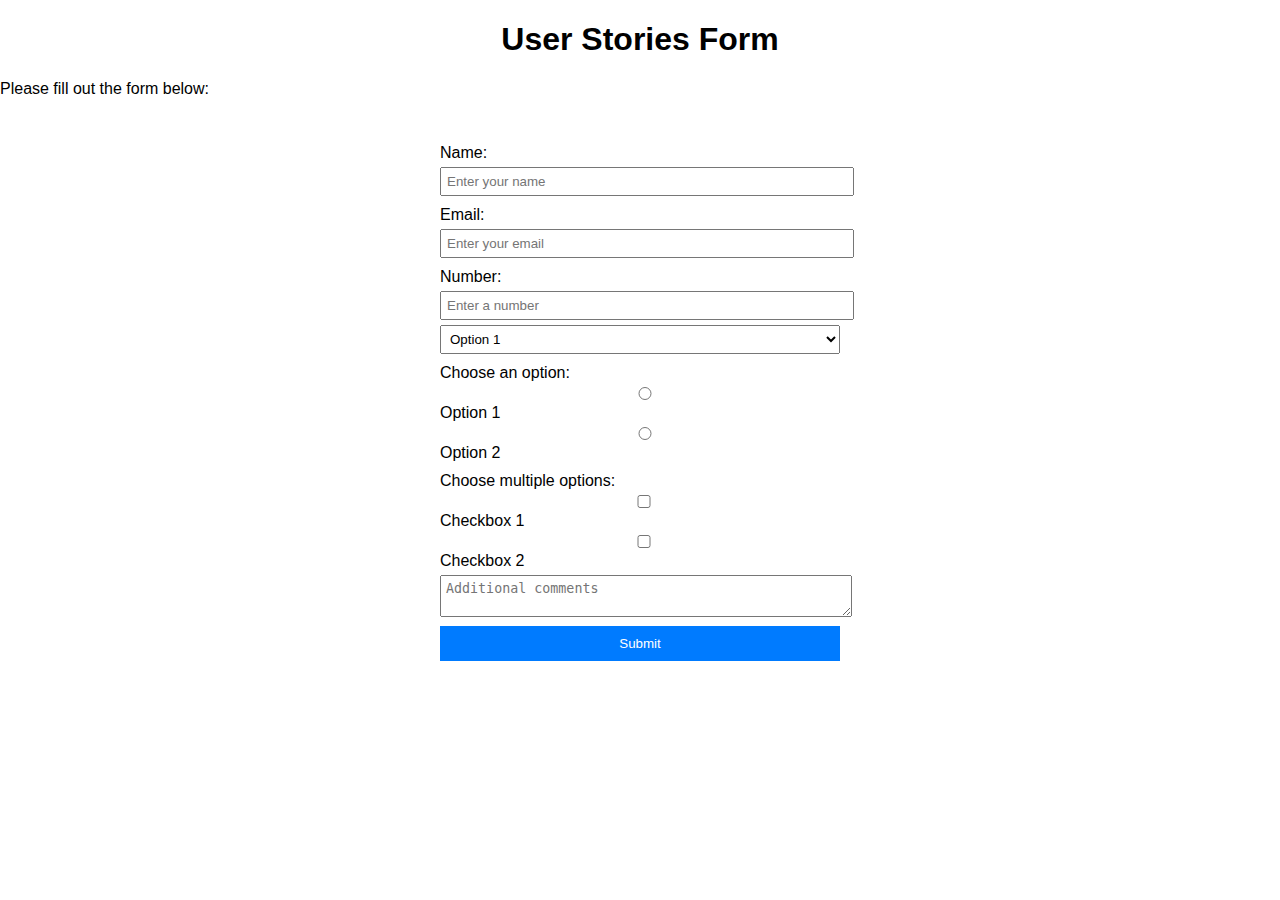
<file: HTML&CSS/1#examTask/index.html>
<!DOCTYPE html>
<html lang="en">
<head>
    <meta charset="UTF-8">
    <meta name="viewport" content="width=device-width, initial-scale=1.0">
    <title>User Stories Form</title>
    <link rel="stylesheet" href="styles.css">
</head>
<body>
    <h1 id="title">User Stories Form</h1>
    <p id="description">Please fill out the form below:</p>
    
    <form id="survey-form">
        <label for="name" id="name-label">Name:</label>
        <input type="text" id="name" placeholder="Enter your name" required>

        <label for="email" id="email-label">Email:</label>
        <input type="email" id="email" placeholder="Enter your email" required>

        <label for="number" id="number-label">Number:</label>
        <input type="number" id="number" placeholder="Enter a number" min="1" max="100" required>

        <select id="dropdown">
            <option value="option1">Option 1</option>
            <option value="option2">Option 2</option>
        </select>

        <label>Choose an option:</label>
        <input type="radio" name="options" value="option1"> Option 1
        <input type="radio" name="options" value="option2"> Option 2

        <label>Choose multiple options:</label>
        <input type="checkbox" name="checkboxes" value="checkbox1"> Checkbox 1
        <input type="checkbox" name="checkboxes" value="checkbox2"> Checkbox 2

        <textarea id="comments" placeholder="Additional comments"></textarea>

        <button type="submit" id="submit">Submit</button>
    </form>
</body>
</html>
</file>
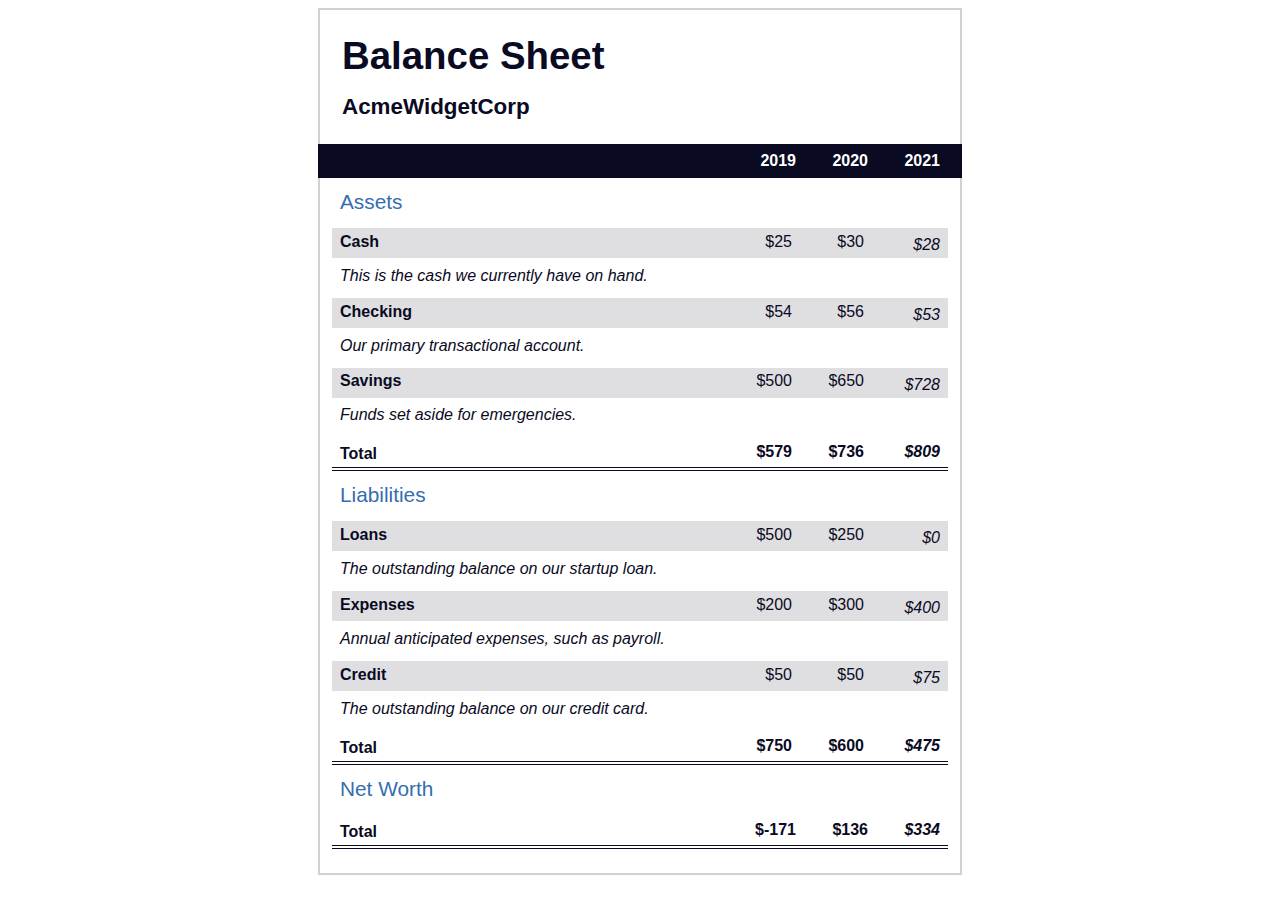
<file: HTML&CSS/Balance Sheet/index.html>
<!DOCTYPE html>
<html lang="en">
  <head>
    <meta charset="UTF-8">
    <meta name="viewport" content="width=device-width, initial-scale=1.0">
    <title>Balance Sheet</title>
    <link rel="stylesheet" href="./styles.css">
  </head>
  <body>
    <main>
      <section>
        <h1>
          <span class="flex">
            <span>AcmeWidgetCorp</span>
            <span>Balance Sheet</span>
          </span>
        </h1>
        <div id="years" aria-hidden="true">
          <span class="year">2019</span>
          <span class="year">2020</span>
          <span class="year">2021</span>
        </div>
        <div class="table-wrap">
          <table>
            <caption>Assets</caption>
            <thead>
              <tr>
                <td></td>
                <th><span class="sr-only year">2019</span></th>
                <th><span class="sr-only year">2020</span></th>
                <th class="current"><span class="sr-only year">2021</span></th>
              </tr>
            </thead>
            <tbody>
              <tr class="data">
                <th>Cash <span class="description">This is the cash we currently have on hand.</span></th>
                <td>$25</td>
                <td>$30</td>
                <td class="current">$28</td>
              </tr>
              <tr class="data">
                <th>Checking <span class="description">Our primary transactional account.</span></th>
                <td>$54</td>
                <td>$56</td>
                <td class="current">$53</td>
              </tr>
              <tr class="data">
                <th>Savings <span class="description">Funds set aside for emergencies.</span></th>
                <td>$500</td>
                <td>$650</td>
                <td class="current">$728</td>
              </tr>
              <tr class="total">
                <th>Total <span class="sr-only">Assets</span></th>
                <td>$579</td>
                <td>$736</td>
                <td class="current">$809</td>
              </tr>
            </tbody>
          </table>
          <table>
            <caption>Liabilities</caption>
            <thead>
              <tr>
              <td></td>
              <th><span class="sr-only">2019</span></th>
              <th><span class="sr-only">2020</span></th>
              <th><span class="sr-only">2021</span></th>
              </tr>
            </thead>
            <tbody>
              <tr class="data">
                <th>Loans <span class="description">The outstanding balance on our startup loan.</span></th>
                <td>$500</td>
                <td>$250</td>
                <td class="current">$0</td>
              </tr>
              <tr class="data">
                <th>Expenses <span class="description">Annual anticipated expenses, such as payroll.</span></th>
                <td>$200</td>
                <td>$300</td>
                <td class="current">$400</td>
              </tr>
              <tr class="data">
                <th>Credit <span class="description">The outstanding balance on our credit card.</span></th>
                <td>$50</td>
                <td>$50</td>
                <td class="current">$75</td>
              </tr>
              <tr class="total">
                <th>Total <span class="sr-only">Liabilities</span></th>
                <td>$750</td>
                <td>$600</td>
                <td class="current">$475</td>
              </tr>
            </tbody>
          </table>
          <table>
            <caption>Net Worth</caption>
            <thead>
              <tr>
              <td></td>
              <th><span class="sr-only">2019</span></th>
              <th><span class="sr-only">2020</span></th>
              <th><span class="sr-only">2021</span></th>
              </tr>
            </thead>
            <tbody>
              <tr class="total">
                <th>Total <span class="sr-only">Net Worth</span></th>
                <td>$-171</td>
                <td>$136</td>
                <td class="current">$334</td>
              </tr>
            </tbody>
          </table>
        </div>
      </section>
    </main>
  </body>
</html>
</file>
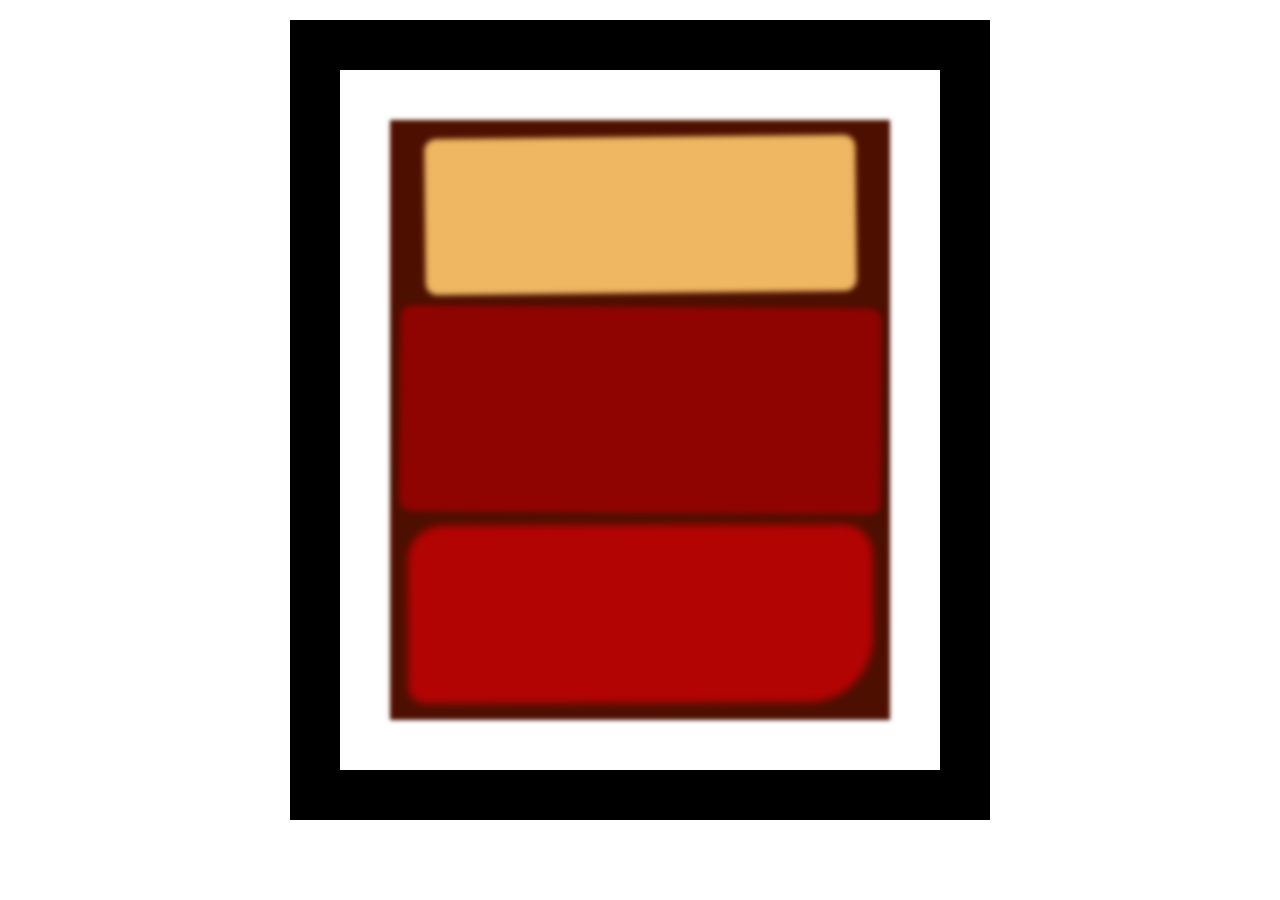
<file: HTML&CSS/burger/index.html>
<!DOCTYPE html>
<html lang="en">
  <head>
    <meta charset="UTF-8">
    <title>Rothko Painting</title>
    <link href="./styles.css" rel="stylesheet">
  </head>
  <body>
    <div class="frame">
      <div class="canvas">
        <div class="one"></div>
        <div class="two"></div>
        <div class="three"></div>
      </div>
    </div>
  </body>
</html>
</file>
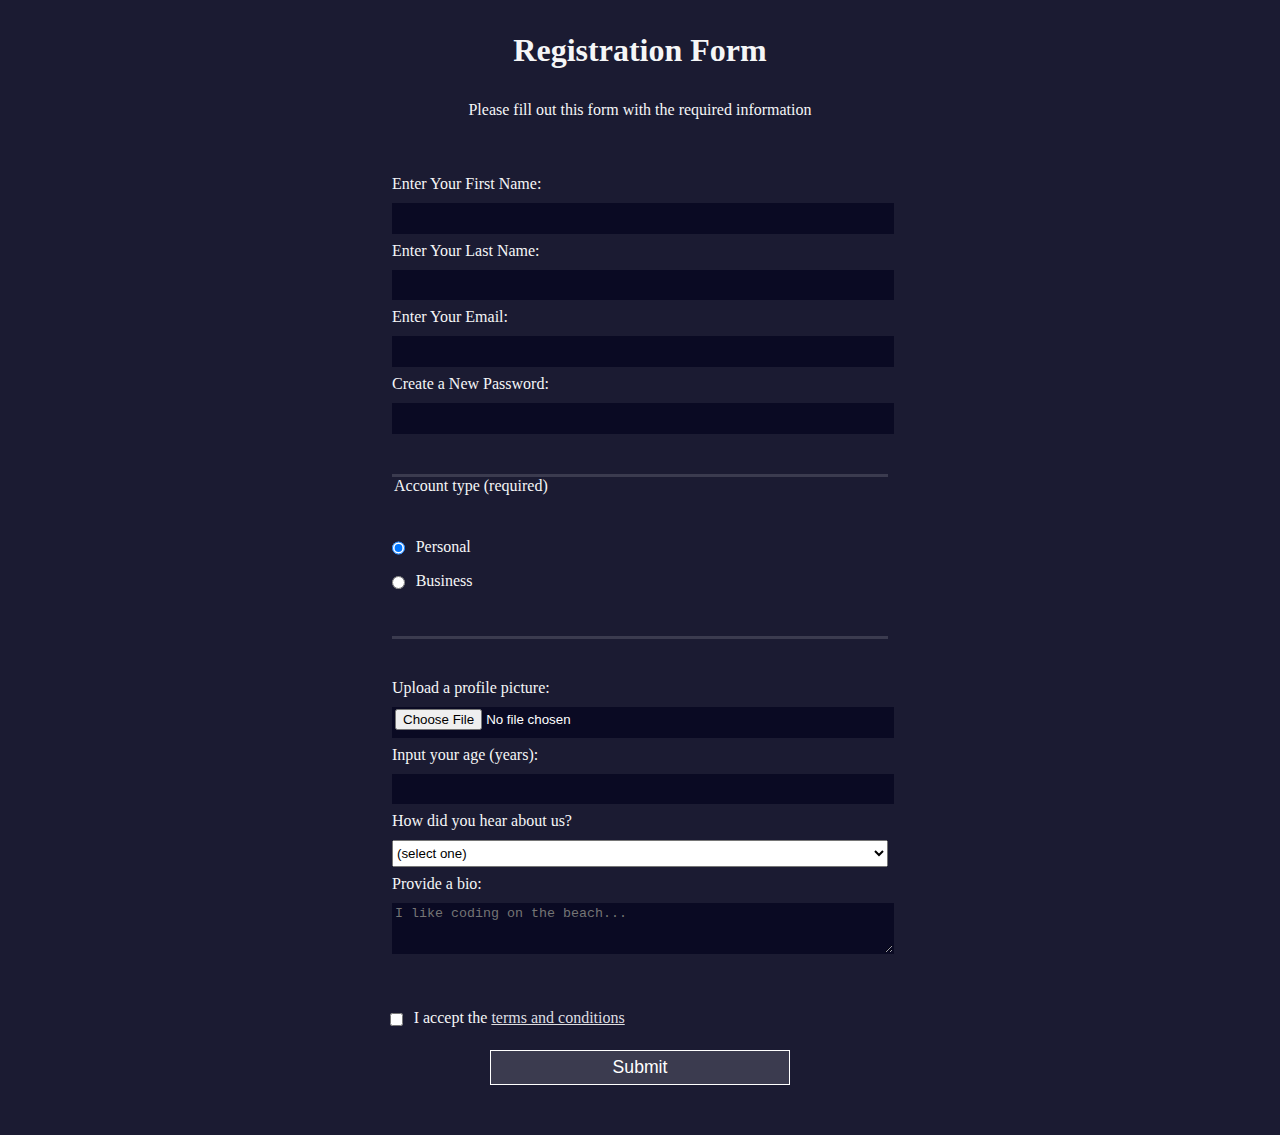
<file: HTML&CSS/fourthTask/index.html>
<!DOCTYPE html>
<html lang="en">
  <head>
    <meta charset="UTF-8">
    <title>Registration Form</title>
    <link rel="stylesheet" href="style.css" />
  </head>
  <body>
    <h1>Registration Form</h1>
    <p>Please fill out this form with the required information</p>
    <form method="post" action='https://register-demo.freecodecamp.org'>
      <fieldset>
        <label for="first-name">Enter Your First Name: <input id="first-name" name="first-name" type="text" required /></label>
        <label for="last-name">Enter Your Last Name: <input id="last-name" name="last-name" type="text" required /></label>
        <label for="email">Enter Your Email: <input id="email" name="email" type="email" required /></label>
        <label for="new-password">Create a New Password: <input id="new-password" name="new-password" type="password" pattern="[a-z0-5]{8,}" required /></label>
      </fieldset>
      <fieldset>
        <legend>Account type (required)</legend>
        <label for="personal-account"><input id="personal-account" type="radio" name="account-type" class="inline" checked /> Personal</label>
        <label for="business-account"><input id="business-account" type="radio" name="account-type" class="inline" /> Business</label>
      </fieldset>
      <fieldset>
        <label for="profile-picture">Upload a profile picture: <input id="profile-picture" type="file" name="file" /></label>
        <label for="age">Input your age (years): <input id="age" type="number" name="age" min="13" max="120" /></label>
        <label for="referrer">How did you hear about us?
          <select id="referrer" name="referrer">
            <option value="">(select one)</option>
            <option value="1">freeCodeCamp News</option>
            <option value="2">freeCodeCamp YouTube Channel</option>
            <option value="3">freeCodeCamp Forum</option>
            <option value="4">Other</option>
          </select>
        </label>
        <label for="bio">Provide a bio:
          <textarea id="bio" name="bio" rows="3" cols="30" placeholder="I like coding on the beach..."></textarea>
        </label>
      </fieldset>
      <label for="terms-and-conditions">
        <input class="inline" id="terms-and-conditions" type="checkbox" required name="terms-and-conditions" /> I accept the <a href="https://www.freecodecamp.org/news/terms-of-service/">terms and conditions</a>
      </label>
      <input type="submit" value="Submit" />
    </form>
  </body>
</html>
</file>
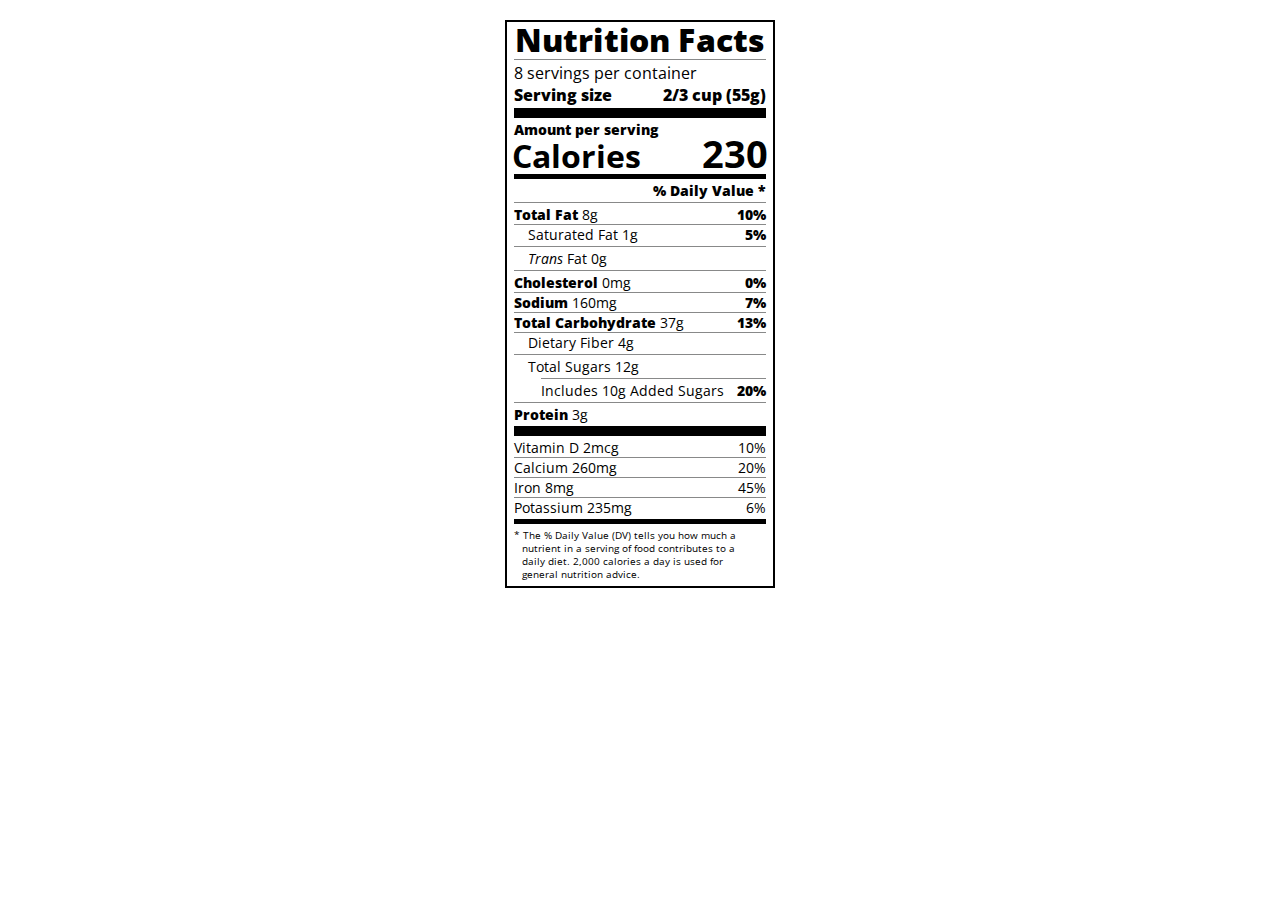
<file: HTML&CSS/Nutrition Label/index.html>
<!DOCTYPE html>
<html lang="en">

<head>
  <meta charset="UTF-8">
  <title>Nutrition Label</title>
  <link href="https://fonts.googleapis.com/css?family=Open+Sans:400,700,800" rel="stylesheet">
  <link href="./styles.css" rel="stylesheet">
</head>

<body>
  <div class="label">
    <header>
      <h1 class="bold">Nutrition Facts</h1>
      <div class="divider"></div>
      <p>8 servings per container</p>
      <p class="bold">Serving size <span>2/3 cup (55g)</span></p>
    </header>
    <div class="divider large"></div>
    <div class="calories-info">
      <div class="left-container">
        <h2 class="bold small-text">Amount per serving</h2>
        <p>Calories</p>
      </div>
      <span>230</span>
    </div>
    <div class="divider medium"></div>
    <div class="daily-value small-text">
      <p class="bold right no-divider">% Daily Value *</p>
      <div class="divider"></div>
      <p><span><span class="bold">Total Fat</span> 8g</span> <span class="bold">10%</span></p>
      <p class="indent no-divider">Saturated Fat 1g <span class="bold">5%</span></p>
      <div class="divider"></div>
      <p class="indent no-divider"><span><i>Trans</i> Fat 0g</span></p>
      <div class="divider"></div>
      <p><span><span class="bold">Cholesterol</span> 0mg</span> <span class="bold">0%</span></p>
      <p><span><span class="bold">Sodium</span> 160mg</span> <span class="bold">7%</span></p>
      <p><span><span class="bold">Total Carbohydrate</span> 37g</span> <span class="bold">13%</span></p>
      <p class="indent no-divider">Dietary Fiber 4g</p>
      <div class="divider"></div>
      <p class="indent no-divider">Total Sugars 12g</p>
      <div class="divider double-indent"></div>
      <p class="double-indent no-divider">Includes 10g Added Sugars <span class="bold">20%</span></p>
      <div class="divider"></div>
      <p class="no-divider"><span><span class="bold">Protein</span> 3g</span></p>
      <div class="divider large"></div>
      <p>Vitamin D 2mcg <span>10%</span></p>
      <p>Calcium 260mg <span>20%</span></p>
      <p>Iron 8mg <span>45%</span></p>
      <p class="no-divider">Potassium 235mg <span>6%</span></p>
    </div>
    <div class="divider medium"></div>
    <p class="note">* The % Daily Value (DV) tells you how much a nutrient in a serving of food contributes to a daily
      diet. 2,000 calories a day is used for general nutrition advice.</p>
  </div>
</body>
</html>
</file>
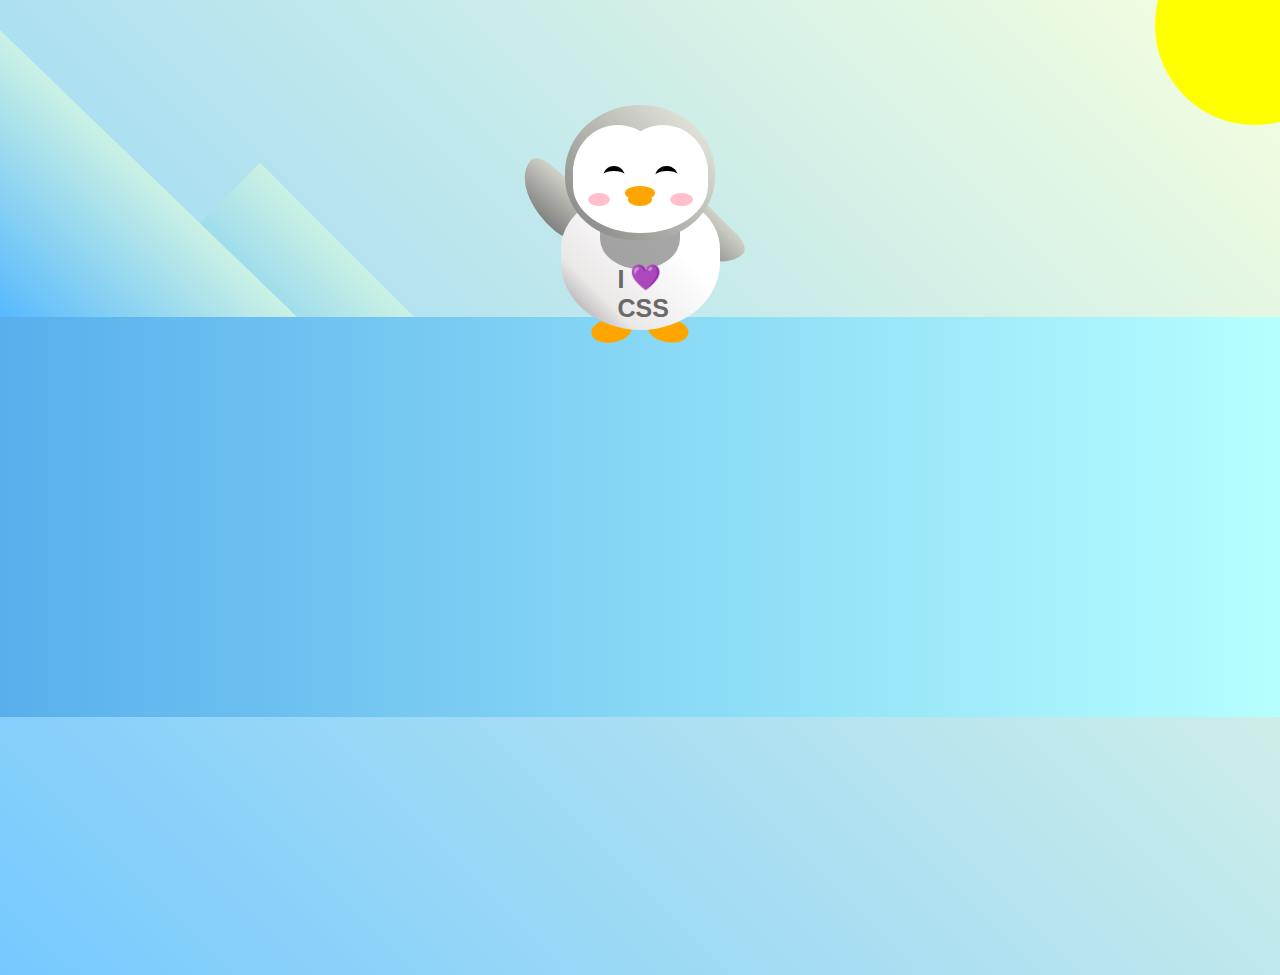
<file: HTML&CSS/Pinguin/index.html>
<!DOCTYPE html>
<html lang="en">
  <head>
    <meta charset="UTF-8" />
    <link rel="stylesheet" href="./styles.css" />
    <title>Penguin</title>
    <meta name="viewport" content="width=device-width, initial-scale=1.0" />
  </head>

  <body>
    <div class="left-mountain"></div>
    <div class="back-mountain"></div>
    <div class="sun"></div>
    <div class="penguin">
      <div class="penguin-head">
        <div class="face left"></div>
        <div class="face right"></div>
        <div class="chin"></div>
        <div class="eye left">
          <div class="eye-lid"></div>
        </div>
        <div class="eye right">
          <div class="eye-lid"></div>
        </div>
        <div class="blush left"></div>
        <div class="blush right"></div>
        <div class="beak top"></div>
        <div class="beak bottom"></div>
      </div>
      <div class="shirt">
        <div>💜</div>
        <p>I CSS</p>
      </div> 
      <div class="penguin-body">
        <div class="arm left"></div>
        <div class="arm right"></div>
        <div class="foot left"></div>
        <div class="foot right"></div>
      </div>
    </div>

    <div class="ground"></div>
  </body>
</html>
</file>
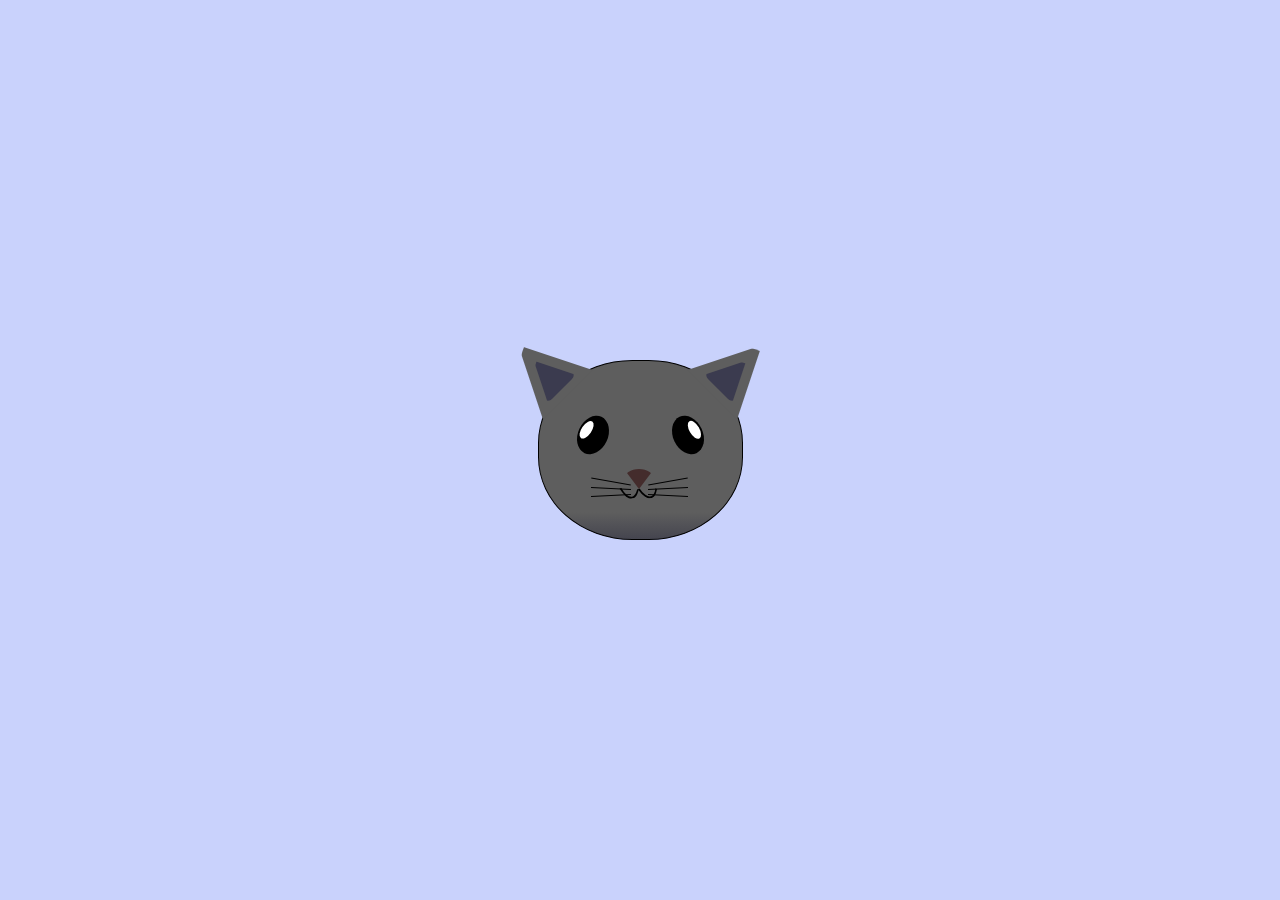
<file: HTML&CSS/PuzzelCat/index.html>
<!DOCTYPE html>
<html lang="en">
<head>
    <meta charset="UTF-8">
    <title>fCC Cat Painting</title>
    <link rel="stylesheet" href="./styles.css">
</head>
<body>
    <main>
      <div class="cat-head">
        <div class="cat-ears">
          <div class="cat-left-ear">
            <div class="cat-left-inner-ear"></div>
          </div>
          <div class="cat-right-ear">
            <div class="cat-right-inner-ear"></div>
          </div>
        </div>

        <div class="cat-eyes">
          <div class="cat-left-eye">
            <div class="cat-left-inner-eye"></div>
          </div>
          <div class="cat-right-eye">
            <div class="cat-right-inner-eye"></div>
          </div>
        </div>
        
        <div class="cat-nose"></div>

        <div class="cat-mouth">
          <div class="cat-mouth-line-left"></div>
          <div class="cat-mouth-line-right"></div>
        </div>

        <div class="cat-whiskers">
          <div class="cat-whiskers-left">
            <div class="cat-whisker-left-top"></div>
            <div class="cat-whisker-left-middle"></div>
            <div class="cat-whisker-left-bottom"></div>
          </div>
          <div class="cat-whiskers-right">
            <div class="cat-whisker-right-top"></div>
            <div class="cat-whisker-right-middle"></div>
            <div class="cat-whisker-right-bottom"></div>
          </div>
        </div>

      </div>
    </main>
</body>
</html>
</file>
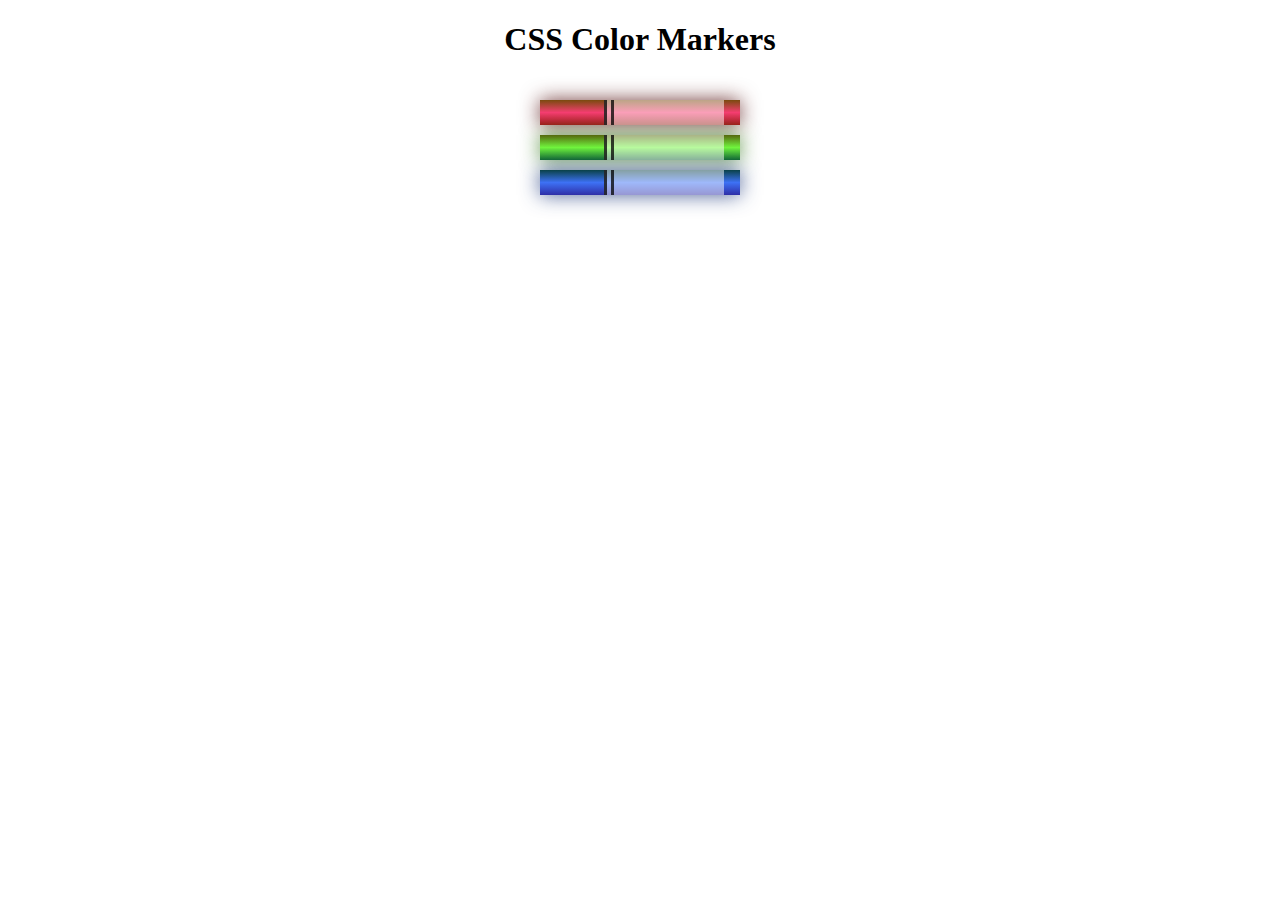
<file: HTML&CSS/thirdTask/index.html>
<!DOCTYPE html>
<html lang="en">
  <head>
    <meta charset="utf-8">
    <meta name="viewport" content="width=device-width, initial-scale=1.0">
    <title>Colored Markers</title>
    <link rel="stylesheet" href="style.css">
  </head>
  <body>
    <h1>CSS Color Markers</h1>
    <div class="container">
      <div class="marker red">
        <div class="cap"></div>
        <div class="sleeve"></div>
      </div>
      <div class="marker green">
        <div class="cap"></div>
        <div class="sleeve"></div>
      </div>
      <div class="marker blue">
        <div class="cap"></div>
        <div class="sleeve"></div>
      </div>
    </div>
  </body>
</html>
</file>
<file: HTML&CSS/1#examTask/styles.css>
body {
    font-family: Arial, sans-serif;
    margin: 0;
    padding: 0;
}

h1 {
    text-align: center;
}

#survey-form {
    max-width: 400px;
    margin: 0 auto;
    padding: 20px;
}

label {
    display: block;
    margin-top: 10px;
}

input,
select,
textarea,
button {
    width: 100%;
    padding: 5px;
    margin-top: 5px;
}

button {
    background-color: #007bff;
    color: white;
    border: none;
    padding: 10px 20px;
    cursor: pointer;
}

button:hover {
    background-color: #0056b3;
}
</file>
<file: HTML&CSS/Balance Sheet/styles.css>
span[class~="sr-only"] {
    border: 0 !important;
    clip: rect(1px, 1px, 1px, 1px) !important;
    clip-path: inset(50%) !important;
    height: 1px !important;
    width: 1px !important;
    position: absolute !important;
    overflow: hidden !important;
    white-space: nowrap !important;
    padding: 0 !important;
    margin: -1px !important;
  }
  
  html {
    box-sizing: border-box;
  }
  
  body {
    font-family: sans-serif;
    color: #0a0a23;
  }
  
  h1 {
    max-width: 37.25rem;
    margin: 0 auto;
    padding: 1.5rem 1.25rem;
  }
  
  h1 .flex {
    display: flex;
    flex-direction: column-reverse;
    gap: 1rem;
  }
  
  h1 .flex span:first-of-type {
    font-size: 0.7em;
  }
  
  h1 .flex span:last-of-type {
    font-size: 1.2em;
  }
  
  section {
    max-width: 40rem;
    margin: 0 auto;
    border: 2px solid #d0d0d5;
  }
  
  #years {
    display: flex;
    justify-content: flex-end;
    position: sticky;
    z-index: 999;
    top: 0;
    background: #0a0a23;
    color: #fff;
    padding: 0.5rem calc(1.25rem + 2px) 0.5rem 0;
    margin: 0 -2px;
  }
  
  #years span[class] {
    font-weight: bold;
    width: 4.5rem;
    text-align: right;
  }
  
  .table-wrap {
    padding: 0 0.75rem 1.5rem 0.75rem;
  }
  
  table {
    border-collapse: collapse;
    border: 0;
    width: 100%;
    position: relative;
    margin-top: 3rem;
  }
  
  table caption {
    color: #356eaf;
    font-size: 1.3em;
    font-weight: normal;
    position: absolute;
    top: -2.25rem;
    left: 0.5rem;
  }
  
  tbody td {
    width: 100vw;
    min-width: 4rem;
    max-width: 4rem;
  }
  
  tbody th {
    width: calc(100% - 12rem);
  }
  
  tr[class="total"] {
    border-bottom: 4px double #0a0a23;
    font-weight: bold;
  }
  
  tr[class="total"] th {
    text-align: left;
    padding: 0.5rem 0 0.25rem 0.5rem;
  }
  
  tr.total td {
    text-align: right;
    padding: 0 0.25rem;
  }
  
  tr.total td:nth-of-type(3) {
    padding-right: 0.5rem;
  }
  
  tr.total:hover {
    background-color: #99c9ff;
  }
  
  td.current {
    font-style: italic;
  }
  
  tr.data {
    background-image: linear-gradient(to bottom, #dfdfe2 1.845rem, white 1.845rem);
  }
  
  tr.data th {
    text-align: left;
    padding-top: 0.3rem;
    padding-left: 0.5rem;
  }
  
  tr.data th .description {
    display: block;
    font-weight: normal;
    font-style: italic;
    padding: 1rem 0 0.75rem;
    margin-right: -13.5rem;
  }
  
  tr.data td {
    vertical-align: top;
    padding: 0.3rem 0.25rem 0;
    text-align: right;
  }
  
  tr.data td:last-of-type{
    padding:0.5rem
  }
</file>
<file: HTML&CSS/burger/styles.css>
.canvas {
  width: 500px;
  height: 600px;
  background-color: #4d0f00;
  overflow: hidden;
  filter: blur(2px);
}

.frame {
  border: 50px solid black;
  width: 500px;
  padding: 50px;
  margin: 20px auto;
}

.one {
  width: 425px;
  height: 150px;
  background-color: #efb762;
  margin: 20px auto;
  box-shadow: 0 0 3px 3px #efb762;
  border-radius: 9px;
  transform: rotate(-0.6deg);
}

.two {
  width: 475px;
  height: 200px;
  background-color: #8f0401;
  margin: 0 auto 20px;
  box-shadow: 0 0 3px 3px #8f0401;
  border-radius: 8px 10px;
  transform: rotate(0.4deg);
}

.one, .two {
  filter: blur(1px);
}

.three {
  width: 91%;
  height: 28%;
  background-color: #b20403;
  margin: auto;
  filter: blur(2px);
  box-shadow: 0 0 5px 5px #b20403;
  border-radius: 30px 25px 60px 12px;
transform: rotate(-0.2deg);
}
</file>
<file: HTML&CSS/fourthTask/style.css>
body {
    width: 100%;
    height: 100vh;
    margin: 0;
    background-color: #1b1b32;
    color: #f5f6f7;
    font-family: Tahoma;
    font-size: 16px;
  }
  
  h1, p {
    margin: 1em auto;
    text-align: center;
  }
  
  form {
    width: 60vw;
    max-width: 500px;
    min-width: 300px;
    margin: 0 auto;
    padding-bottom: 2em;
  }
  
  fieldset {
    border: none;
    padding: 2rem 0;
    border-bottom: 3px solid #3b3b4f;
  }
  
  fieldset:last-of-type {
    border-bottom: none;
  }
  
  label {
    display: block;
    margin: 0.5rem 0;
  }
  
  input,
  textarea,
  select {
    margin: 10px 0 0 0;
    width: 100%;
    min-height: 2em;
  }
  
  input, textarea {
    background-color: #0a0a23;
    border: 1px solid #0a0a23;
    color: #ffffff;
  }
  
  .inline {
    width: unset;
    margin: 0 0.5em 0 0;
    vertical-align: middle;
  }
  
  input[type="submit"] {
    display: block;
    width: 60%;
    margin: 1em auto;
    height: 2em;
    font-size: 1.1rem;
    background-color: #3b3b4f;
    border-color: white;
    min-width: 300px;
  }
  
  input[type="file"] {
    padding: 1px 2px;
  }
  
  .inline{
    display: inline; 
  }
  
  a{
    color:#dfdfe2;
  }
</file>
<file: HTML&CSS/Nutrition Label/styles.css>
* {
    box-sizing: border-box;
  }
  
  html {
    font-size: 16px;
  }
  
  body {
    font-family: 'Open Sans', sans-serif;
  }
  
  .label {
    border: 2px solid black;
    width: 270px;
    margin: 20px auto;
    padding: 0 7px;
  }
  
  header h1 {
    text-align: center;
    margin: -4px 0;
    letter-spacing: 0.15px
  }
  
  p {
    margin: 0;
    display: flex;
    justify-content: space-between;
  }
  
  .divider {
    border-bottom: 1px solid #888989;
    margin: 2px 0;
  }
  
  .bold {
    font-weight: 800;
  }
  
  .large {
    height: 10px;
  }
  
  .large, .medium {
    background-color: black;
    border: 0;
  }
  
  .medium {
    height: 5px;
  }
  
  .small-text {
    font-size: 0.85rem;
  }
  
  
  .calories-info {
    display: flex;
    justify-content: space-between;
    align-items: flex-end;
  }
  
  .calories-info h2 {
    margin: 0;
  }
  
  .left-container p {
    margin: -5px -2px;
    font-size: 2em;
    font-weight: 700;
  }
  
  .calories-info span {
    margin: -7px -2px;
    font-size: 2.4em;
    font-weight: 700;
  }
  
  .right {
    justify-content: flex-end;
  }
  
  .indent {
    margin-left: 1em;
  }
  
  .double-indent {
    margin-left: 2em;
  }
  
  .daily-value p:not(.no-divider) {
    border-bottom: 1px solid #888989;
  }
  
  .note {
    font-size: 0.6rem;
    margin: 5px 0;
    padding: 0 8px;
    text-indent:-8px;
  }
</file>
<file: HTML&CSS/Pinguin/styles.css>
:root {
    --penguin-face: white;
    --penguin-picorna: orange;
    --penguin-skin: gray;
  }
  
  body {
    background: linear-gradient(45deg, rgb(118, 201, 255), rgb(247, 255, 222));
    margin: 0;
    padding: 0;
    width: 100%;
    height: 100vh;
    overflow: hidden;
  }
  
  .left-mountain {
    width: 300px;
    height: 300px;
    background: linear-gradient(rgb(203, 241, 228), rgb(80, 183, 255));
    position: absolute;
    transform: skew(0deg, 44deg);
    z-index: 2;
    margin-top: 100px;
  }
  
  .back-mountain {
    width: 300px;
    height: 300px;
    background: linear-gradient(rgb(203, 241, 228), rgb(47, 170, 255));
    position: absolute;
    z-index: 1;
    transform: rotate(45deg);
    left: 110px;
    top: 225px;
  }
  
  .sun {
    width: 200px;
    height: 200px;
    background-color: yellow;
    position: absolute;
    border-radius: 50%;
    top: -75px;
    right: -75px;
  }
  
  .penguin {
    width: 300px;
    height: 300px;
    margin: auto;
    margin-top: 75px;
    z-index: 4;
    position: relative;
    transition: transform 1s ease-in-out 0ms;
  }
  
  .penguin * {
    position: absolute;
  }
  
  .penguin:active {
    transform: scale(1.5);
    cursor: not-allowed;
  }
  
  .penguin-head {
    width: 50%;
    height: 45%;
    background: linear-gradient(
      45deg,
      var(--penguin-skin),
      rgb(239, 240, 228)
    );
    border-radius: 70% 70% 65% 65%;
    top: 10%;
    left: 25%;
    z-index: 1;
  }
  
  .face {
    width: 60%;
    height: 70%;
    background-color: var(--penguin-face);
    border-radius: 70% 70% 60% 60%;
    top: 15%;
  }
  
  .face.left {
    left: 5%;
  }
  
  .face.right {
    right: 5%;
  }
  
  .chin {
    width: 90%;
    height: 70%;
    background-color: var(--penguin-face);
    top: 25%;
    left: 5%;
    border-radius: 70% 70% 100% 100%;
  }
  
  .eye {
    width: 15%;
    height: 17%;
    background-color: black;
    top: 45%;
    border-radius: 50%;
  }
  
  .eye.left {
    left: 25%;
  }
  
  .eye.right {
    right: 25%;
  }
  
  .eye-lid {
    width: 150%;
    height: 100%;
    background-color: var(--penguin-face);
    top: 25%;
    left: -23%;
    border-radius: 50%;
  }
  
  .blush {
    width: 15%;
    height: 10%;
    background-color: pink;
    top: 65%;
    border-radius: 50%;
  }
  
  .blush.left {
    left: 15%;
  }
  
  .blush.right {
    right: 15%;
  }
  
  .beak {
    height: 10%;
    background-color: var(--penguin-picorna);
    border-radius: 50%;
  }
  
  .beak.top {
    width: 20%;
    top: 60%;
    left: 40%;
  }
  
  .beak.bottom {
    width: 16%;
    top: 65%;
    left: 42%;
  }
  
  .shirt {
    font: bold 25px Helvetica, sans-serif;
    top: 165px;
    left: 127.5px;
    z-index: 1;
    color: #6a6969;
  }
  
  .shirt div {
    font-weight:  initial;
    top: 22.5px;
    left: 12px;
  }
  
  .penguin-body {
    width: 53%;
    height: 45%;
    background: linear-gradient(
      45deg,
      rgb(134, 133, 133) 0%,
      rgb(234, 231, 231) 25%,
      white 67%
    );
    border-radius: 80% 80% 100% 100%;
    top: 40%;
    left: 23.5%;
  }
  
  .penguin-body::before {
    content: "";
    position: absolute;
    width: 50%;
    height: 45%;
    background-color: var(--penguin-skin);
    top: 10%;
    left: 25%;
    border-radius: 0% 0% 100% 100%;
    opacity: 70%;
  }
  
  .arm {
    width: 30%;
    height: 60%;
    background: linear-gradient(
      90deg,
      var(--penguin-skin),
      rgb(209, 210, 199)
    );
    border-radius: 30% 30% 30% 120%;
    z-index: -1;
  }
  
  .arm.left {
    top: 35%;
    left: 5%;
    transform-origin: top left; 
    transform: rotate(130deg) scaleX(-1);
    animation: 3s linear infinite wave;
  }
  
  .arm.right {
    top: 0%;
    right: -5%;
    transform: rotate(-45deg);
  }
  
  @keyframes wave {
    10% {
      transform: rotate(110deg) scaleX(-1);
    }
    20% {
      transform: rotate(130deg) scaleX(-1);
    }
    30% {
      transform: rotate(110deg) scaleX(-1);
    }
    40% {
      transform: rotate(130deg) scaleX(-1);
    }
  }
  
  .foot {
    width:  15%;
    height: 30%;
    background-color: var(--penguin-picorna);
    top: 85%;
    border-radius: 50%;
    z-index: -1;
  }
  
  .foot.left {
    left: 25%;
    transform: rotate(80deg);
  }
  
  .foot.right {
    right: 25%;
    transform: rotate(-80deg);
  }
  
  .ground {
    width: 100vw;
    height: 400px;
    background: linear-gradient(90deg, rgb(88, 175, 236), rgb(182, 255, 255));
    z-index: 3;
    position: absolute;
    margin-top: -58px;
  }
</file>
<file: HTML&CSS/PuzzelCat/styles.css>
* {
    box-sizing: border-box;
  }
  
  body {
    background-color: #c9d2fc;
  }
  
  .cat-head {
    position: absolute;
    right: 0;
    left: 0;
    top: 0;
    bottom: 0;
    margin: auto;
    background: linear-gradient(#5e5e5e 85%, #45454f 100%);
    width: 205px;
    height: 180px;
    border: 1px solid #000;
    border-radius: 46%;
  }
  
  .cat-left-ear {
    position: absolute;
    top: -26px;
    left: -31px;
    z-index: 1;
    border-top-left-radius: 90px;
    border-top-right-radius: 10px;
    transform: rotate(-45deg);
    border-left: 35px solid transparent;
    border-right: 35px solid transparent;
    border-bottom: 70px solid #5e5e5e;
  }
  
  .cat-right-ear {
    position: absolute;
    top: -26px;
    left: 163px;
    z-index: 1;
    transform: rotate(45deg);
    border-top-left-radius: 90px;
    border-top-right-radius: 10px;
    border-left: 35px solid transparent;
    border-right: 35px solid transparent;
    border-bottom: 70px solid #5e5e5e;
  }
  
  .cat-left-inner-ear {
    position: absolute;
    top: 22px;
    left: -20px;
    border-top-left-radius: 90px;
    border-top-right-radius: 10px;
    border-bottom-right-radius: 40%;
    border-bottom-left-radius: 40%;
    border-left: 20px solid transparent;
    border-right: 20px solid transparent;
    border-bottom: 40px solid #3b3b4f;
  }
  
  .cat-right-inner-ear {
    position: absolute;
    top: 22px;
    left: -20px;
    border-top-left-radius: 90px;
    border-top-right-radius: 10px;
    border-bottom-right-radius: 40%;
    border-bottom-left-radius: 40%;
    border-left: 20px solid transparent;
    border-right: 20px solid transparent;
    border-bottom: 40px solid #3b3b4f;
  }
  
  .cat-left-eye {
    position: absolute;
    top: 54px;
    left: 39px;
    border-radius: 60%;
    transform: rotate(25deg);
    width: 30px;
    height: 40px;
    background-color: #000;
  }
  
  .cat-right-eye {
    position: absolute;
    top: 54px;
    left: 134px;
    border-radius: 60%;
    transform: rotate(-25deg);
    width: 30px;
    height: 40px;
    background-color: #000;
  }
  
  .cat-left-inner-eye {
    position: absolute;
    top: 8px;
    left: 2px;
    width: 10px;
    height: 20px;
    transform: rotate(10deg);
    background-color: #fff;
    border-radius: 60%;
  }
  
  .cat-right-inner-eye {
    position: absolute;
    top: 8px;
    left: 18px;
    transform: rotate(-5deg);
    width: 10px;
    height: 20px;
    background-color: #fff;
    border-radius: 60%;
  }
  
  .cat-nose {
    position: absolute;
    top: 108px;
    left: 85px;
    border-top-left-radius: 50%;
    border-bottom-right-radius: 50%;
    border-bottom-left-radius: 50%;
    transform: rotate(180deg);
    border-left: 15px solid transparent;
    border-right: 15px solid transparent;
    border-bottom: 20px solid #442c2c;
  }
  
  .cat-mouth div {
    width: 30px;
    height: 50px;
    border: 2px solid #000;
    border-radius: 190%/190px 150px 0 0;
    border-color: black transparent transparent transparent;
  }
  
  .cat-mouth-line-left {
    position: absolute;
    top: 88px;
    left: 74px;
    transform: rotate(170deg);
  }
  
  .cat-mouth-line-right {
    position: absolute;
    top: 88px;
    left: 91px;
    transform: rotate(165deg);
  }
  
  .cat-whiskers-left div {
    width: 40px;
    height: 1px;
    background-color: #000;
  }
  
  .cat-whiskers-right div {
    width: 40px;
    height: 1px;
    background-color: #000;
  }
  
  .cat-whisker-left-top {
    position: absolute;
    top: 120px;
    left: 52px;
    transform: rotate(10deg);
  }
  
  .cat-whisker-left-middle {
    position: absolute;
    top: 127px;
    left: 52px;
    transform: rotate(3deg);
  }
  
  .cat-whisker-left-bottom {
    position: absolute;
    top: 134px;
    left: 52px;
    transform: rotate(-3deg);
  }
  
  .cat-whisker-right-top {
    position: absolute;
    top: 120px;
    left: 109px;
    transform: rotate(-10deg);
  }
  
  .cat-whisker-right-middle {
    position: absolute;
    top: 127px;
    left: 109px;
    transform: rotate(-3deg);
  }
  
  .cat-whisker-right-bottom {
    position: absolute;
    top: 134px;
    left: 109px;
  transform:rotate(3deg);  
  }
</file>
<file: HTML&CSS/thirdTask/style.css>
h1 {
    text-align: center;
  }
  
  .container {
    background-color: rgb(255, 255, 255);
    padding: 10px 0;
  }
  
  .marker {
    width: 200px;
    height: 25px;
    margin: 10px auto;
  }
  
  .cap {
    width: 60px;
    height: 25px;
  }
  
  .sleeve {
    width: 110px;
    height: 25px;
    background-color: rgba(255, 255, 255, 0.5);
    border-left: 10px double rgba(0, 0, 0, 0.75);
  }
  
  .cap, .sleeve {
    display: inline-block;
  }
  
  .red {
    background: linear-gradient(rgb(122, 74, 14), rgb(245, 62, 113), rgb(162, 27, 27));
    box-shadow: 0 0 20px 0 rgba(83, 14, 14, 0.8);
  }
  
  .green {
    background: linear-gradient(#55680D, #71F53E, #116C31);
    box-shadow: 0 0 20px 0 #3B7E20CC;
  }
  
  .blue {
    background: linear-gradient(hsl(186, 76%, 16%), hsl(223, 90%, 60%), hsl(240, 56%, 42%));
    box-shadow: 0 0 20px 0 hsla(223, 59%, 31%, 0.8);
  }
</file>
